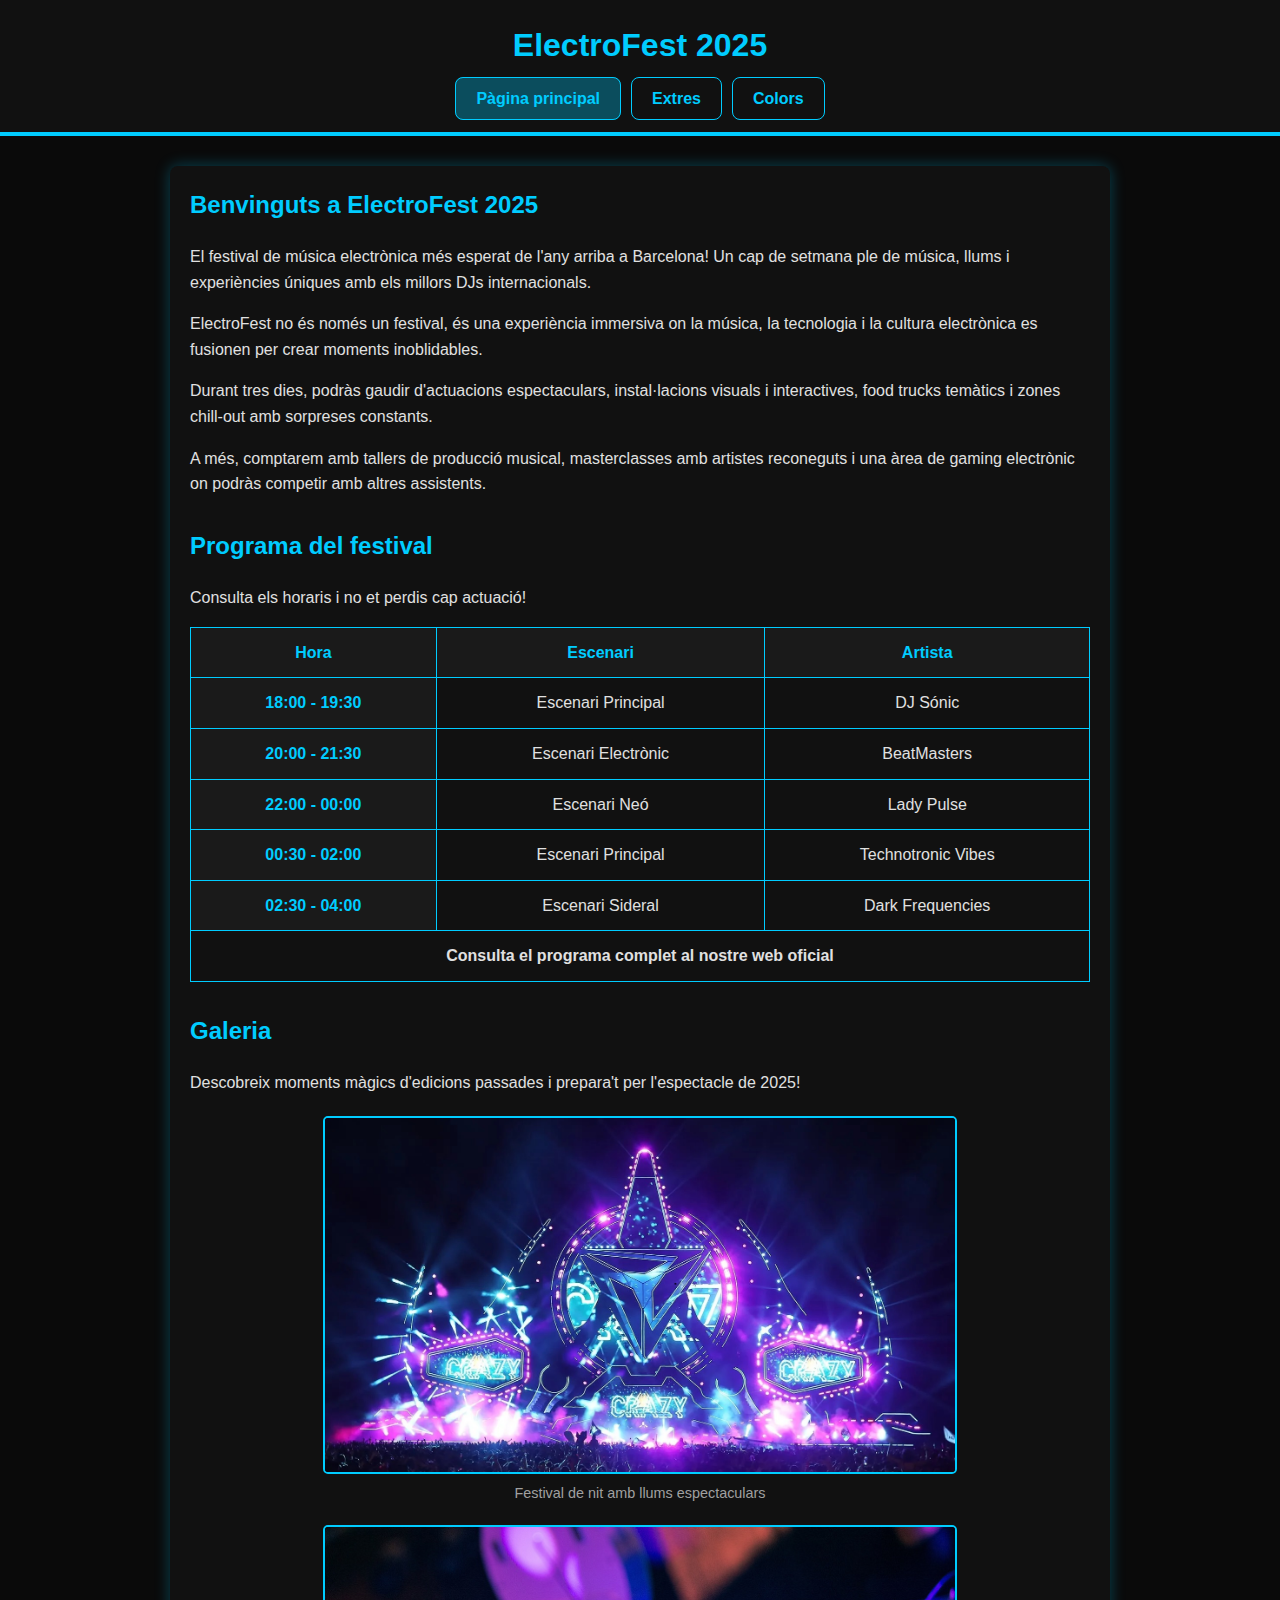
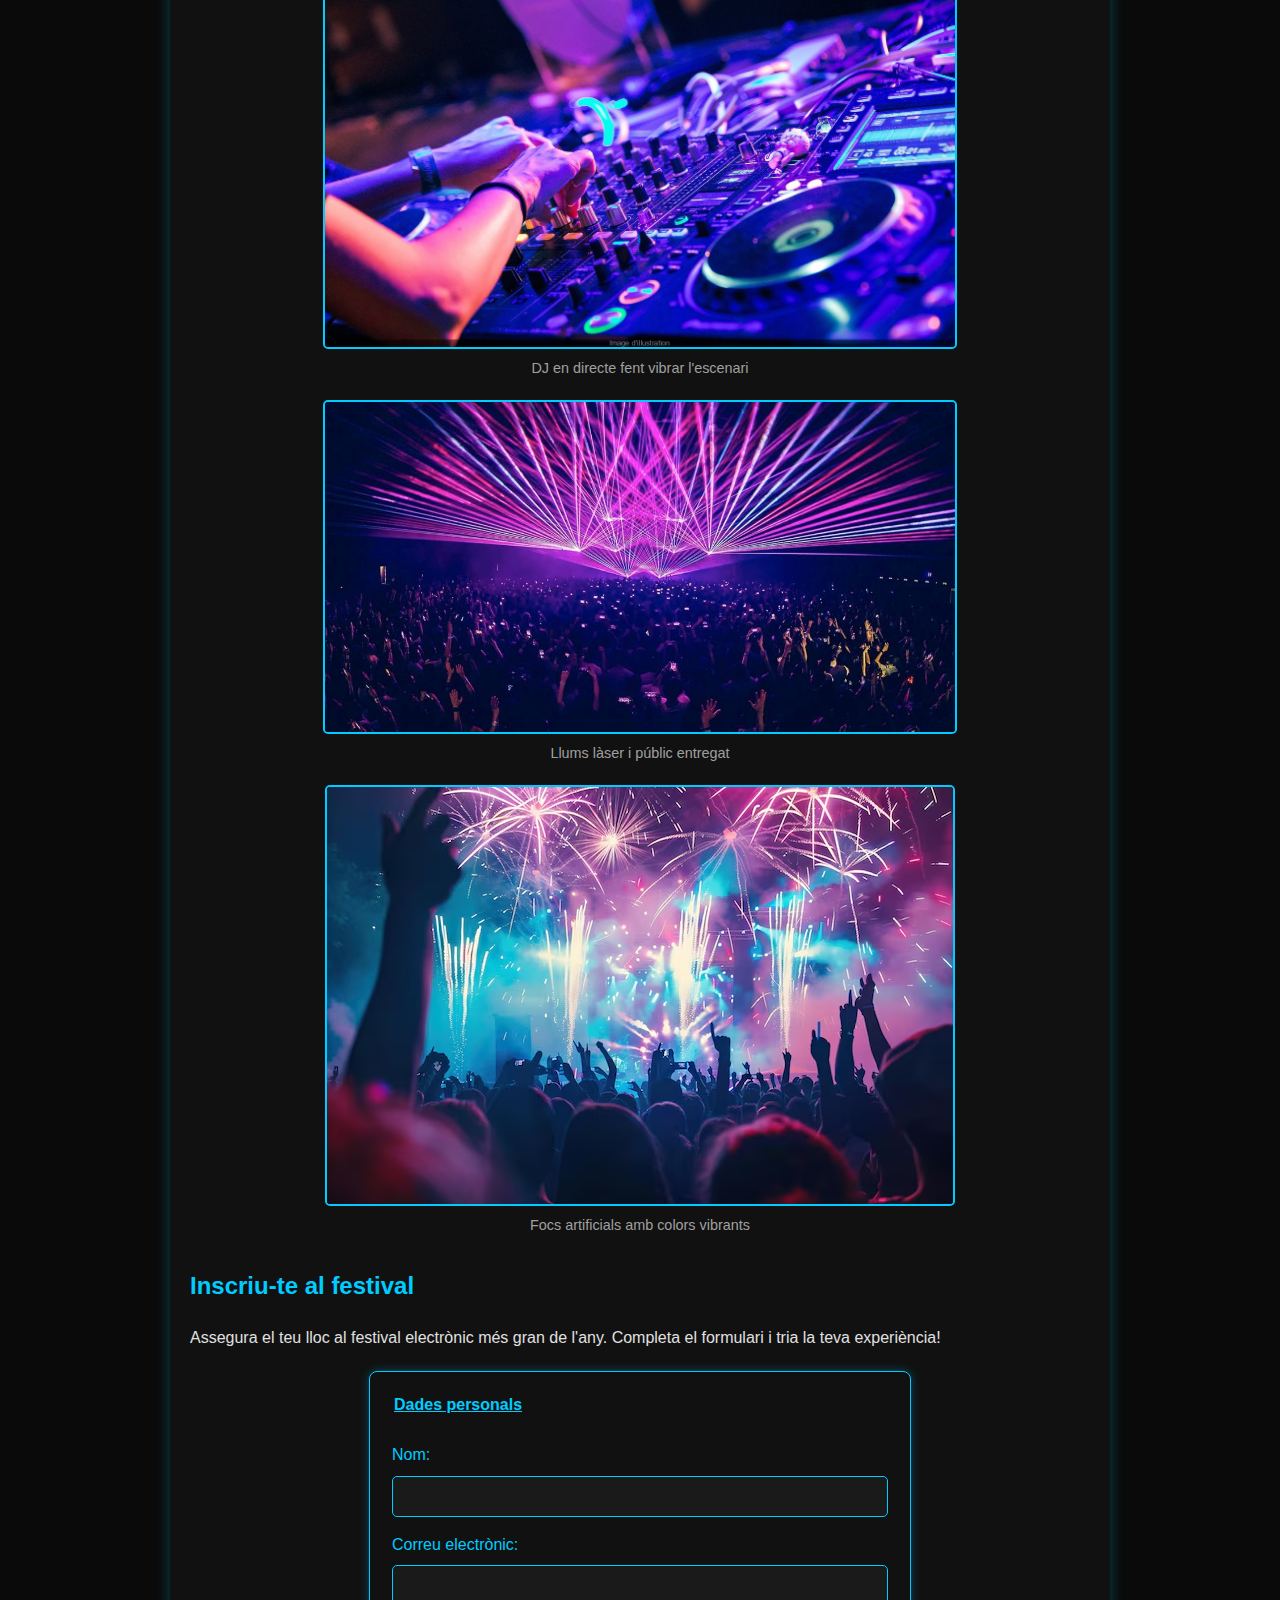
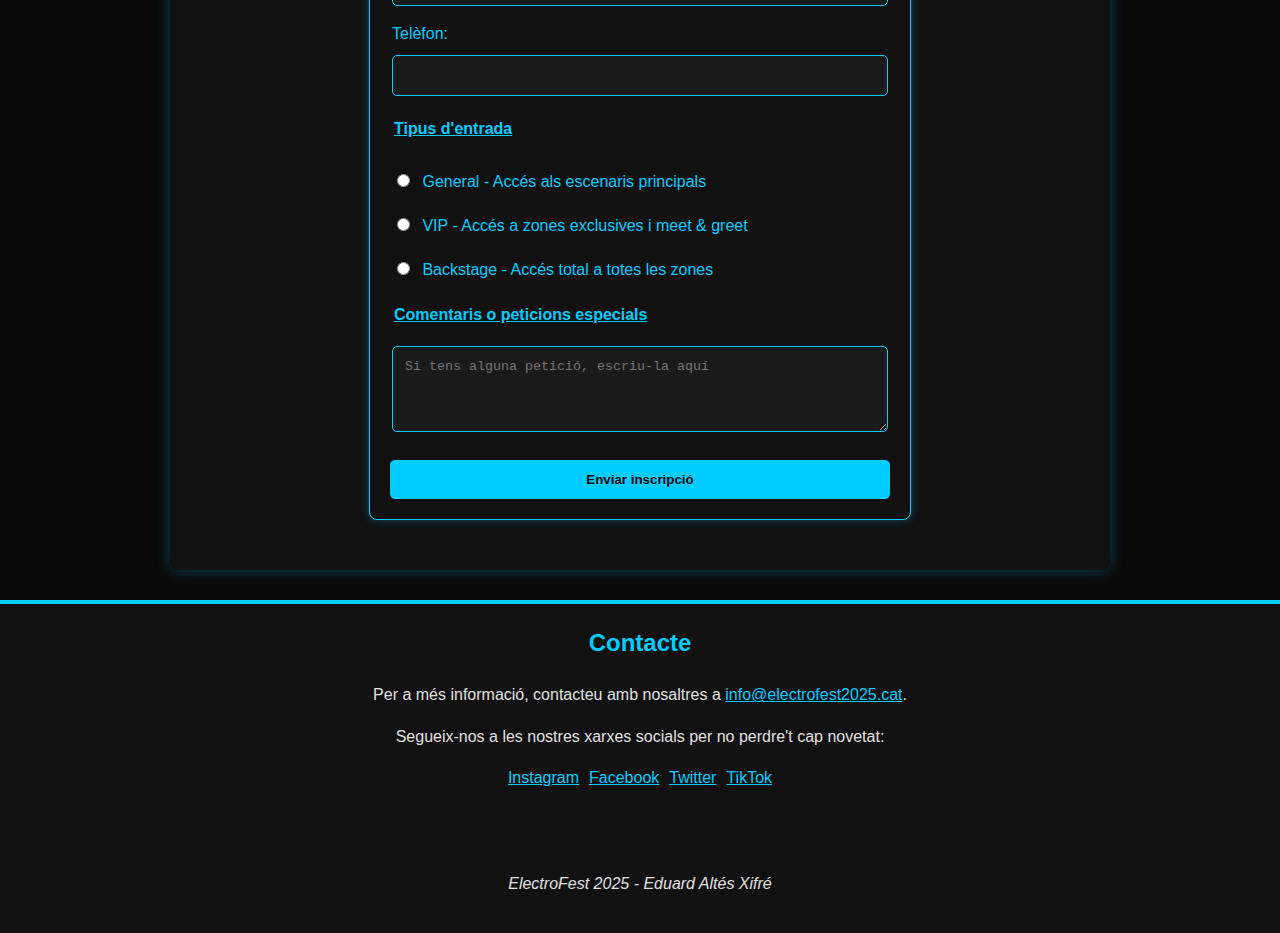
<file: index.html>
<!DOCTYPE html>
<html lang="ca">
<head>
    <meta charset="UTF-8">
    <meta name="viewport" content="width=device-width, initial-scale=1.0">
    <title>ElectroFest 2025</title>
    <link rel="stylesheet" href="styles.css">
    
</head>
<body>
    <header>
        <h1>ElectroFest 2025</h1>
        <nav>
            <ul>
                <li class="dropdown">
                    <a href="index.html" class="nav-link active" aria-label="Anar a la pàgina principal" aria-haspopup="true" aria-expanded="false">Pàgina principal</a>
                    <ul class="dropdown-content" role="menu">
                        <li role="none"><a href="index.html#presentacio" class="dropdown-item" role="menuitem" aria-label="Anar a la presentació">Presentació</a></li>
                        <li role="none"><a href="index.html#programa" class="dropdown-item" role="menuitem" aria-label="Anar al programa de l'esdeveniment">Programa</a></li>
                        <li role="none"><a href="index.html#galeria" class="dropdown-item" role="menuitem" aria-label="Anar a la galeria d'imatges">Galeria</a></li>
                        <li role="none"><a href="index.html#inscripcio" class="dropdown-item" role="menuitem" aria-label="Anar a la secció d'inscripció">Inscripció</a></li>
                        <li role="none"><a href="index.html#contacte" class="dropdown-item" role="menuitem" aria-label="Anar a zona de contacte">Contacte</a></li>
                    </ul>
                </li>
    
                <li class="dropdown">
                    <a href="tallers.html" class="nav-link" aria-label="Anar a la pàgina d'extres" aria-haspopup="true" aria-expanded="false">Extres</a>
                    <ul class="dropdown-content" role="menu">
                        <li role="none"><a href="tallers.html#tallers" class="dropdown-item" role="menuitem" aria-label="Anar a la informació del tallers">Tallers</a></li>
                        <li role="none"><a href="tallers.html#activitats" class="dropdown-item" role="menuitem" aria-label="Anar a la informació de les activitats">Activitats</a></li>
                        <li role="none"><a href="tallers.html#colaboradors" class="dropdown-item" role="menuitem" aria-label="Anar a la secció sobre els col·laboradors">Col·laboradors</a></li>
                    </ul>
                </li>

                <li class="dropdown">
                    <a href="colors.html" class="nav-link" aria-label="Anar a la pàgina d'extres" aria-haspopup="true" aria-expanded="false">Colors</a>
                    <ul class="dropdown-content" role="menu">
                        <li role="none"><a href="colors.html#firefox" class="dropdown-item" role="menuitem" aria-label="Anar a la ">Firefox</a></li>
                        <li role="none"><a href="colors.html#colors" class="dropdown-item" role="menuitem" aria-label="Anar a les proves d'accessibilitat d'AreMyColorsAccessible">AreMyColorsAccessible</a></li>
                        <li role="none"><a href="colors.html#extensions" class="dropdown-item" role="menuitem" aria-label="Anar a les proves d'accessibilitat amb extensions del navegador">Extensions</a></li>
                    </ul>
                </li>
            </ul>
        </nav>
    </header>

    <main role="main">
        <section id="presentacio" aria-labelledby="presentacio-heading">
            <h2 id="presentacio-heading">Benvinguts a ElectroFest 2025</h2>
            <p>El festival de música electrònica més esperat de l'any arriba a Barcelona! Un cap de setmana ple de música, llums i experiències úniques amb els millors DJs internacionals.</p>
            <p>ElectroFest no és només un festival, és una experiència immersiva on la música, la tecnologia i la cultura electrònica es fusionen per crear moments inoblidables.</p>
            <p>Durant tres dies, podràs gaudir d'actuacions espectaculars, instal·lacions visuals i interactives, food trucks temàtics i zones chill-out amb sorpreses constants.</p>
            <p>A més, comptarem amb tallers de producció musical, masterclasses amb artistes reconeguts i una àrea de gaming electrònic on podràs competir amb altres assistents.</p>
        </section>

        <section id="programa" aria-labelledby="programa-heading">
            <h2 id="programa-heading">Programa del festival</h2>
            <p>Consulta els horaris i no et perdis cap actuació!</p>
            <table role="grid" aria-labelledby="programa-heading">
                <thead>
                    <tr>
                        <th scope="col">Hora</th>
                        <th scope="col">Escenari</th>
                        <th scope="col">Artista</th>
                    </tr>
                </thead>
                <tbody>
                    <tr>
                        <th scope="row">18:00 - 19:30</th>
                        <td>Escenari Principal</td>
                        <td>DJ Sónic</td>
                    </tr>
                    <tr>
                        <th scope="row">20:00 - 21:30</th>
                        <td>Escenari Electrònic</td>
                        <td>BeatMasters</td>
                    </tr>
                    <tr>
                        <th scope="row">22:00 - 00:00</th>
                        <td>Escenari Neó</td>
                        <td>Lady Pulse</td>
                    </tr>
                    <tr>
                        <th scope="row">00:30 - 02:00</th>
                        <td>Escenari Principal</td>
                        <td>Technotronic Vibes</td>
                    </tr>
                    <tr>
                        <th scope="row">02:30 - 04:00</th>
                        <td>Escenari Sideral</td>
                        <td>Dark Frequencies</td>
                    </tr>
                </tbody>
                <tfoot>
                    <tr>
                        <td colspan="3">Consulta el programa complet al nostre web oficial</td>
                    </tr>
                </tfoot>
            </table>
        </section>

        <section id="galeria" aria-labelledby="galeria-heading">
            <h2 id="galeria-heading">Galeria</h2>
            <p>Descobreix moments màgics d'edicions passades i prepara't per l'espectacle de 2025!</p>
            <figure role="figure" aria-labelledby="img1-caption">
                <img src="./img/concert.jpg" alt="Vista panoràmica del festival de nit amb llums i públic">
                <figcaption id="img1-caption">Festival de nit amb llums espectaculars</figcaption>
            </figure>
            <figure role="figure" aria-labelledby="img2-caption">
                <img src="./img/dj-techno.jpg" alt="DJ actuant en directe">
                <figcaption id="img2-caption">DJ en directe fent vibrar l'escenari</figcaption>
            </figure>
            <figure role="figure" aria-labelledby="img3-caption">
                <img src="./img/neon-lights.jpg" alt="Joc de llums làser amb el públic ballant">
                <figcaption id="img3-caption">Llums làser i públic entregat</figcaption>
            </figure>
            <figure role="figure" aria-labelledby="img4-caption">
                <img src="./img/fireworks.jpg" alt="Focs artificials en mig del concert amb varietat de colors">
                <figcaption id="img4-caption">Focs artificials amb colors vibrants</figcaption>
            </figure>
        </section>

        <section id="inscripcio" aria-labelledby="inscripcio-heading">
            <h2 id="inscripcio-heading">Inscriu-te al festival</h2>
            <p>Assegura el teu lloc al festival electrònic més gran de l'any. Completa el formulari i tria la teva experiència!</p>
            <form role="form" aria-labelledby="inscripcio-heading">
                <fieldset id="dades-personals" aria-labelledby="dades-personals-legend">
                    <legend id="dades-personals-legend">Dades personals</legend>
                    <label for="nom">Nom:</label>
                    <input type="text" id="nom" name="nom" required aria-required="true">
                    <label for="email">Correu electrònic:</label>
                    <input type="email" id="email" name="email" required aria-required="true">
                    <label for="telefon">Telèfon:</label>
                    <input type="tel" id="telefon" name="telefon">
                </fieldset>

                <fieldset id="tipus-entrades" aria-labelledby="tipus-entrades-legend">
                    <legend id="tipus-entrades-legend">Tipus d'entrada</legend>
                    <label>
                        <input type="radio" name="entrada" value="General" required aria-required="true">
                        General - Accés als escenaris principals
                    </label>
                    <label>
                        <input type="radio" name="entrada" value="VIP">
                        VIP - Accés a zones exclusives i meet & greet
                    </label>
                    <label>
                        <input type="radio" name="entrada" value="Backstage">
                        Backstage - Accés total a totes les zones
                    </label>
                </fieldset>

                <fieldset aria-labelledby="comentaris-legend">
                    <legend id="comentaris-legend">Comentaris o peticions especials</legend>
                    <textarea id="comentaris" name="comentaris" rows="4" placeholder="Si tens alguna petició, escriu-la aquí"></textarea>
                </fieldset>                
                
                <button type="submit" role="button">Enviar inscripció</button>
            </form>
        </section>
    </main>

    <footer id="contacte" role="contentinfo">
        <h2>Contacte</h2>
        <p>Per a més informació, contacteu amb nosaltres a <a href="mailto:info@electrofest2025.cat">info@electrofest2025.cat</a>.</p>
        <p>Segueix-nos a les nostres xarxes socials per no perdre't cap novetat:</p>
        <ul id="xarxes-socials">
            <li><a href="https://www.instagram.com" target="_blank" rel="noopener noreferrer" aria-label="Instagram (s'obre en una pestanya nova)">Instagram</a></li>
            <li><a href="https://www.facebook.com" target="_blank" rel="noopener noreferrer" aria-label="Facebook (s'obre en una pestanya nova)">Facebook</a></li>
            <li><a href="https://www.twitter.com" target="_blank" rel="noopener noreferrer" aria-label="Twitter (s'obre en una pestanya nova)">Twitter</a></li>
            <li><a href="https://www.tiktok.com" target="_blank" rel="noopener noreferrer" aria-label="TikTok (s'obre en una pestanya nova)">TikTok</a></li>
        </ul>        
        <p id="copyright">ElectroFest 2025 - Eduard Altés Xifré</p>
    </footer>

    <script src="navbar.js"></script>
</body>
</html>
</file>
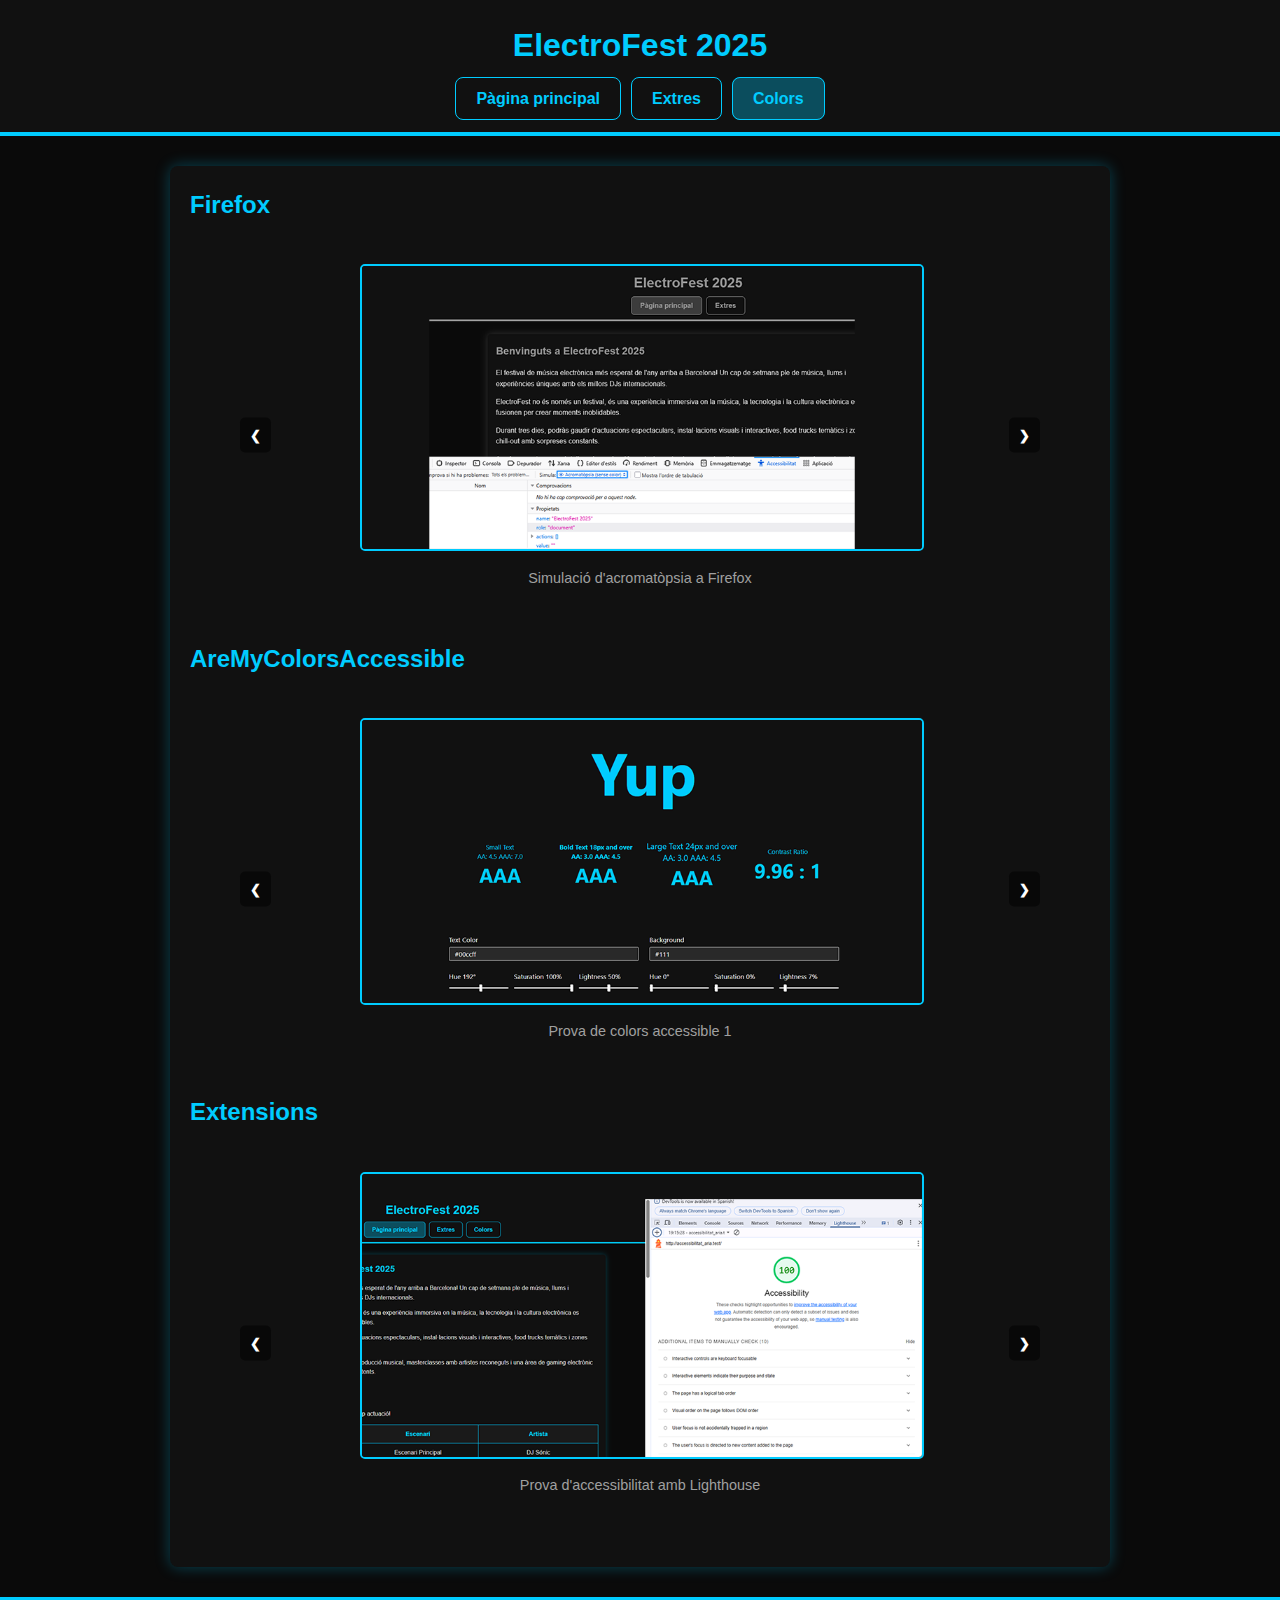
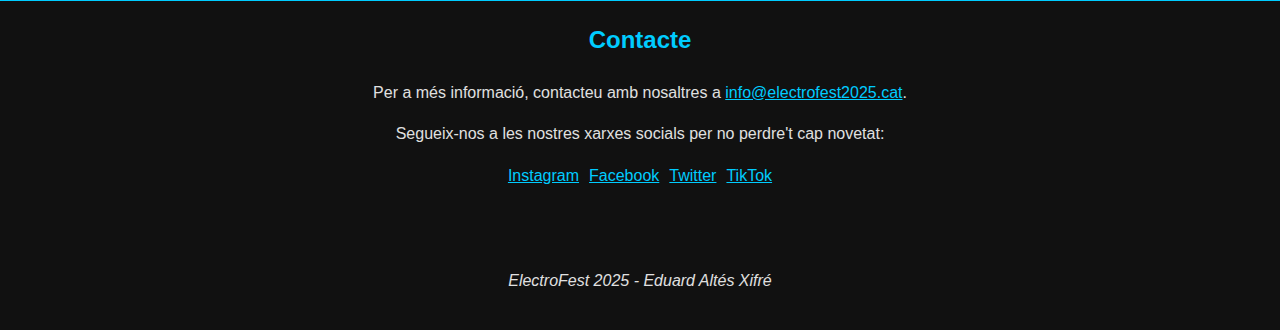
<file: colors.html>
<!DOCTYPE html>
<html lang="ca">
<head>
    <meta charset="UTF-8">
    <meta name="viewport" content="width=device-width, initial-scale=1.0">
    <title>ElectroFest 2025 - Extres</title>
    <link rel="stylesheet" href="styles.css">
</head>
<body>
    <header>
        <h1>ElectroFest 2025</h1>
        <nav>
            <ul>
                <li class="dropdown">
                    <a href="index.html" class="nav-link" aria-label="Anar a la pàgina principal" aria-haspopup="true" aria-expanded="false">Pàgina principal</a>
                    <ul class="dropdown-content" role="menu">
                        <li role="none"><a href="index.html#presentacio" class="dropdown-item" role="menuitem" aria-label="Anar a la presentació">Presentació</a></li>
                        <li role="none"><a href="index.html#programa" class="dropdown-item" role="menuitem" aria-label="Anar al programa de l'esdeveniment">Programa</a></li>
                        <li role="none"><a href="index.html#galeria" class="dropdown-item" role="menuitem" aria-label="Anar a la galeria d'imatges">Galeria</a></li>
                        <li role="none"><a href="index.html#inscripcio" class="dropdown-item" role="menuitem" aria-label="Anar a la secció d'inscripció">Inscripció</a></li>
                        <li role="none"><a href="index.html#contacte" class="dropdown-item" role="menuitem" aria-label="Anar a zona de contacte">Contacte</a></li>
                    </ul>
                </li>
    
                <li class="dropdown">
                    <a href="tallers.html" class="nav-link" aria-label="Anar a la pàgina d'extres" aria-haspopup="true" aria-expanded="false">Extres</a>
                    <ul class="dropdown-content" role="menu">
                        <li role="none"><a href="tallers.html#tallers" class="dropdown-item" role="menuitem" aria-label="Anar a la informació del tallers">Tallers</a></li>
                        <li role="none"><a href="tallers.html#activitats" class="dropdown-item" role="menuitem" aria-label="Anar a la informació de les activitats">Activitats</a></li>
                        <li role="none"><a href="tallers.html#colaboradors" class="dropdown-item" role="menuitem" aria-label="Anar a la secció sobre els col·laboradors">Col·laboradors</a></li>
                    </ul>
                </li>

                <li class="dropdown">
                    <a href="colors.html" class="nav-link active" aria-label="Anar a la pàgina d'extres" aria-haspopup="true" aria-expanded="false">Colors</a>
                    <ul class="dropdown-content" role="menu">
                        <li role="none"><a href="colors.html#firefox" class="dropdown-item" role="menuitem" aria-label="Anar a la ">Firefox</a></li>
                        <li role="none"><a href="colors.html#colors" class="dropdown-item" role="menuitem" aria-label="Anar a les proves d'accessibilitat d'AreMyColorsAccessible">AreMyColorsAccessible</a></li>
                        <li role="none"><a href="colors.html#extensions" class="dropdown-item" role="menuitem" aria-label="Anar a les proves d'accessibilitat amb extensions del navegador">Extensions</a></li>
                    </ul>
                </li>
            </ul>
        </nav>
    </header>

    <main>
        <section id="firefox">
            <h2>Firefox</h2>
            <div class="carousel" aria-label="Carrusel de proves amb Firefox">
                <button class="prev" aria-label="Anterior">&#10094;</button>
                <div class="carousel-container">
                    <figure>
                        <img src="img/accessibility/firefox_acromatopsia.png" alt="Simulació d'acromatòpsia a Firefox">
                        <figcaption>Simulació d'acromatòpsia a Firefox</figcaption>
                    </figure>
                    <figure>
                        <img src="img/accessibility/firefox_contrast_loss.png" alt="Prova de pèrdua de contrast a Firefox">
                        <figcaption>Prova de pèrdua de contrast a Firefox</figcaption>
                    </figure>
                    <figure>
                        <img src="img/accessibility/firefox_euteranopia.png" alt="Simulació d'euteranòpsia a Firefox">
                        <figcaption>Simulació d'euteranòpsia a Firefox</figcaption>
                    </figure>
                    <figure>
                        <img src="img/accessibility/firefox_protanopia.png" alt="Simulació de protanòpsia a Firefox">
                        <figcaption>Simulació de protanòpsia a Firefox</figcaption>
                    </figure>
                    <figure>
                        <img src="img/accessibility/firefox_trianopia.png" alt="Simulació de tritanòpsia a Firefox">
                        <figcaption>Simulació de tritanòpsia a Firefox</figcaption>
                    </figure>
                </div>
                <button class="next" aria-label="Següent">&#10095;</button>
            </div>
        </section>
    
        <section id="colors">
            <h2>AreMyColorsAccessible</h2>
            <div class="carousel" aria-label="Carrusel de proves amb AreMyColorsAccessible">
                <button class="prev" aria-label="Anterior">&#10094;</button>
                <div class="carousel-container">
                    <figure>
                        <img src="img/accessibility/aremycolorsaccessible.png" alt="Prova de colors accessible 1">
                        <figcaption>Prova de colors accessible 1</figcaption>
                    </figure>
                    <figure>
                        <img src="img/accessibility/aremycolorsaccessible2.png" alt="Prova de colors accessible 2">
                        <figcaption>Prova de colors accessible 2</figcaption>
                    </figure>
                    <figure>
                        <img src="img/accessibility/aremycolorsaccessible3.png" alt="Prova de colors accessible 3">
                        <figcaption>Prova de colors accessible 3</figcaption>
                    </figure>
                    <figure>
                        <img src="img/accessibility/aremycolorsaccessible4.png" alt="Prova de colors accessible 4">
                        <figcaption>Prova de colors accessible 4</figcaption>
                    </figure>
                    <figure>
                        <img src="img/accessibility/aremycolorsaccessible5.png" alt="Prova de colors accessible 5">
                        <figcaption>Prova de colors accessible 5</figcaption>
                    </figure>
                </div>
                <button class="next" aria-label="Següent">&#10095;</button>
            </div>
        </section>
    
        <section id="extensions">
            <h2>Extensions</h2>
            <div class="carousel" aria-label="Carrusel de proves amb extensions del navegador">
                <button class="prev" aria-label="Anterior">&#10094;</button>
                <div class="carousel-container">
                    <figure>
                        <img src="img/accessibility/lighthouse.png" alt="Prova d'accessibilitat amb Lighthouse">
                        <figcaption>Prova d'accessibilitat amb Lighthouse</figcaption>
                    </figure>
                    <figure>
                        <img src="img/accessibility/wcag_aa.png" alt="Validació WCAG nivell AA">
                        <figcaption>Validació WCAG nivell AA</figcaption>
                    </figure>
                    <figure>
                        <img src="img/accessibility/wcag_aaa.png" alt="Validació WCAG nivell AAA">
                        <figcaption>Validació WCAG nivell AAA</figcaption>
                    </figure>
                    <figure>
                        <img src="img/accessibility/web_helper.png" alt="Prova amb Web Helper">
                        <figcaption>Prova amb Web Helper</figcaption>
                    </figure>
                    <figure>
                        <img src="img/accessibility/web_insights.png" alt="Prova amb Web Insights">
                        <figcaption>Prova amb Web Insights</figcaption>
                    </figure>
                </div>
                <button class="next" aria-label="Següent">&#10095;</button>
            </div>
        </section>
    </main>    

    <footer id="contacte" role="contentinfo">
        <h2>Contacte</h2>
        <p>Per a més informació, contacteu amb nosaltres a <a href="mailto:info@electrofest2025.cat">info@electrofest2025.cat</a>.</p>
        <p>Segueix-nos a les nostres xarxes socials per no perdre't cap novetat:</p>
        <ul id="xarxes-socials">
            <li><a href="https://www.instagram.com" target="_blank" rel="noopener noreferrer" aria-label="Instagram (s'obre en una pestanya nova)">Instagram</a></li>
            <li><a href="https://www.facebook.com" target="_blank" rel="noopener noreferrer" aria-label="Facebook (s'obre en una pestanya nova)">Facebook</a></li>
            <li><a href="https://www.twitter.com" target="_blank" rel="noopener noreferrer" aria-label="Twitter (s'obre en una pestanya nova)">Twitter</a></li>
            <li><a href="https://www.tiktok.com" target="_blank" rel="noopener noreferrer" aria-label="TikTok (s'obre en una pestanya nova)">TikTok</a></li>
        </ul>        
        <p id="copyright">ElectroFest 2025 - Eduard Altés Xifré</p>
    </footer>

    <script src="navbar.js"></script>
    <script src="carousel.js"></script>
</body>
</html>
</file>
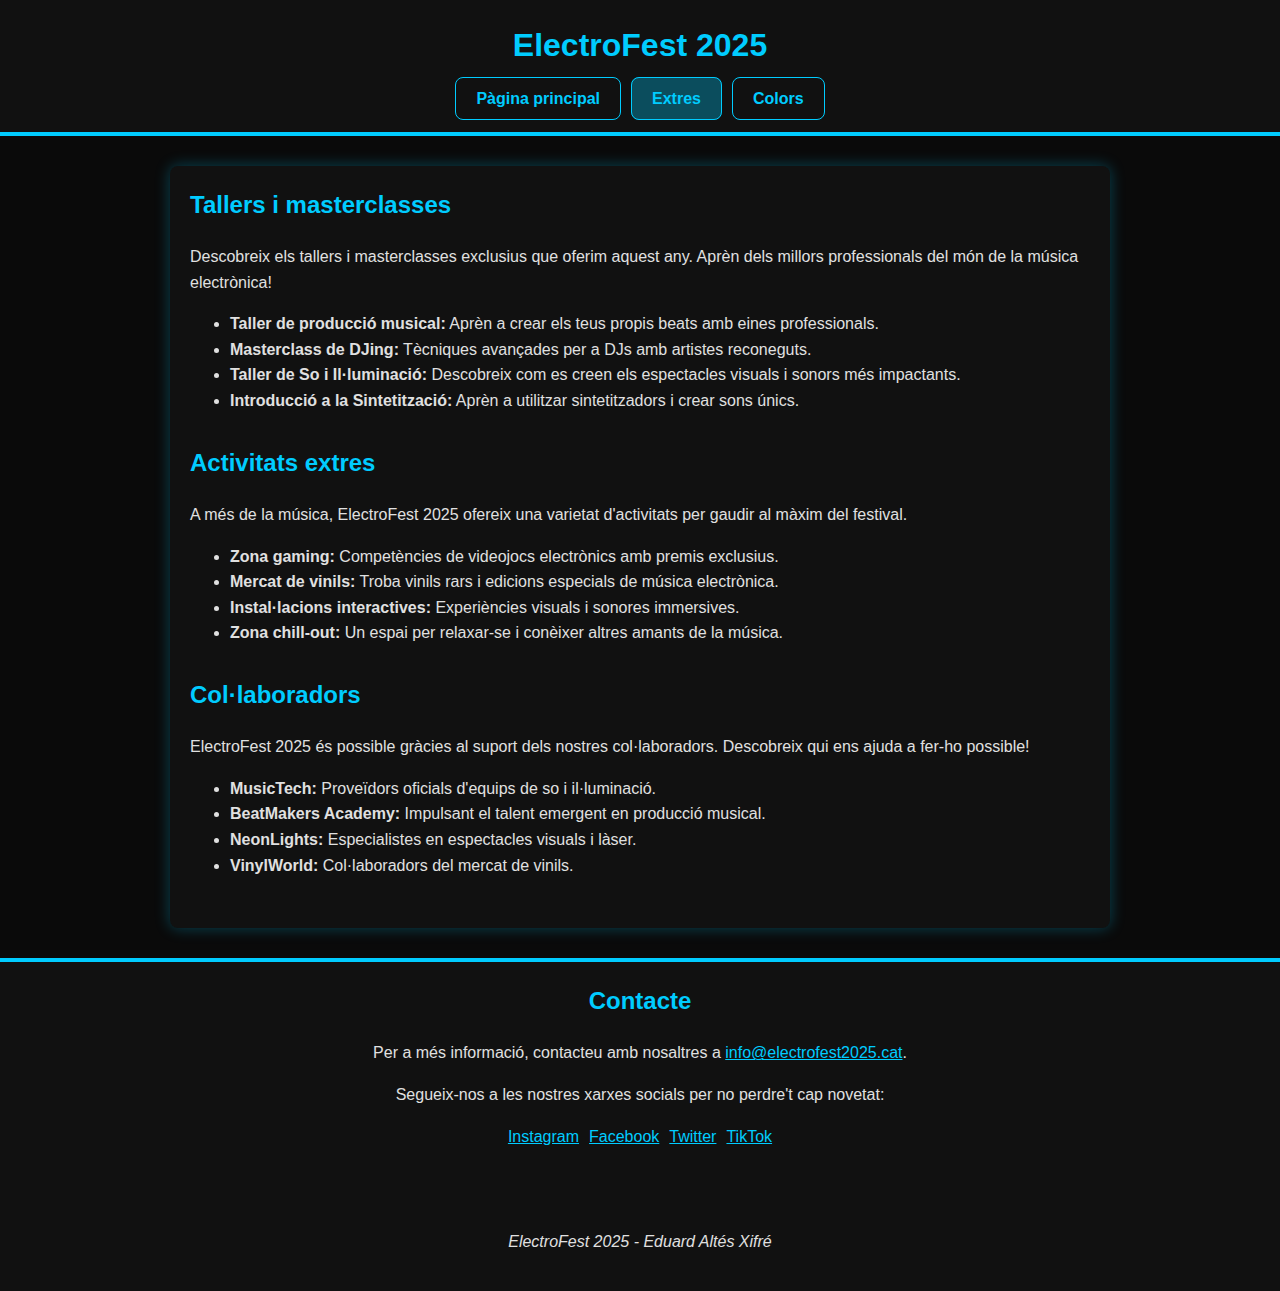
<file: tallers.html>
<!DOCTYPE html>
<html lang="ca">
<head>
    <meta charset="UTF-8">
    <meta name="viewport" content="width=device-width, initial-scale=1.0">
    <title>ElectroFest 2025 - Extres</title>
    <link rel="stylesheet" href="styles.css">
</head>
<body>
    <header>
        <h1>ElectroFest 2025</h1>
        <nav>
            <ul>
                <li class="dropdown">
                    <a href="index.html" class="nav-link" aria-label="Anar a la pàgina principal" aria-haspopup="true" aria-expanded="false">Pàgina principal</a>
                    <ul class="dropdown-content" role="menu">
                        <li role="none"><a href="index.html#presentacio" class="dropdown-item" role="menuitem" aria-label="Anar a la presentació">Presentació</a></li>
                        <li role="none"><a href="index.html#programa" class="dropdown-item" role="menuitem" aria-label="Anar al programa de l'esdeveniment">Programa</a></li>
                        <li role="none"><a href="index.html#galeria" class="dropdown-item" role="menuitem" aria-label="Anar a la galeria d'imatges">Galeria</a></li>
                        <li role="none"><a href="index.html#inscripcio" class="dropdown-item" role="menuitem" aria-label="Anar a la secció d'inscripció">Inscripció</a></li>
                        <li role="none"><a href="index.html#contacte" class="dropdown-item" role="menuitem" aria-label="Anar a zona de contacte">Contacte</a></li>
                    </ul>
                </li>
    
                <li class="dropdown">
                    <a href="tallers.html" class="nav-link active" aria-label="Anar a la pàgina d'extres" aria-haspopup="true" aria-expanded="false">Extres</a>
                    <ul class="dropdown-content" role="menu">
                        <li role="none"><a href="tallers.html#tallers" class="dropdown-item" role="menuitem" aria-label="Anar a la informació del tallers">Tallers</a></li>
                        <li role="none"><a href="tallers.html#activitats" class="dropdown-item" role="menuitem" aria-label="Anar a la informació de les activitats">Activitats</a></li>
                        <li role="none"><a href="tallers.html#colaboradors" class="dropdown-item" role="menuitem" aria-label="Anar a la secció sobre els col·laboradors">Col·laboradors</a></li>
                    </ul>
                </li>
                
                <li class="dropdown">
                    <a href="colors.html" class="nav-link" aria-label="Anar a la pàgina d'extres" aria-haspopup="true" aria-expanded="false">Colors</a>
                    <ul class="dropdown-content" role="menu">
                        <li role="none"><a href="colors.html#firefox" class="dropdown-item" role="menuitem" aria-label="Anar a la ">Firefox</a></li>
                        <li role="none"><a href="colors.html#colors" class="dropdown-item" role="menuitem" aria-label="Anar a les proves d'accessibilitat d'AreMyColorsAccessible">AreMyColorsAccessible</a></li>
                        <li role="none"><a href="colors.html#extensions" class="dropdown-item" role="menuitem" aria-label="Anar a les proves d'accessibilitat amb extensions del navegador">Extensions</a></li>
                    </ul>
                </li>
            </ul>
        </nav>
    </header>

    <main role="main">
        <section id="tallers" aria-labelledby="tallers-heading">
            <h2 id="tallers-heading">Tallers i masterclasses</h2>
            <p>Descobreix els tallers i masterclasses exclusius que oferim aquest any. Aprèn dels millors professionals del món de la música electrònica!</p>
            <ul>
                <li><strong>Taller de producció musical:</strong> Aprèn a crear els teus propis beats amb eines professionals.</li>
                <li><strong>Masterclass de DJing:</strong> Tècniques avançades per a DJs amb artistes reconeguts.</li>
                <li><strong>Taller de So i Il·luminació:</strong> Descobreix com es creen els espectacles visuals i sonors més impactants.</li>
                <li><strong>Introducció a la Sintetització:</strong> Aprèn a utilitzar sintetitzadors i crear sons únics.</li>
            </ul>
        </section>

        <section id="activitats" aria-labelledby="activitats-heading">
            <h2 id="activitats-heading">Activitats extres</h2>
            <p>A més de la música, ElectroFest 2025 ofereix una varietat d'activitats per gaudir al màxim del festival.</p>
            <ul>
                <li><strong>Zona gaming:</strong> Competències de videojocs electrònics amb premis exclusius.</li>
                <li><strong>Mercat de vinils:</strong> Troba vinils rars i edicions especials de música electrònica.</li>
                <li><strong>Instal·lacions interactives:</strong> Experiències visuals i sonores immersives.</li>
                <li><strong>Zona chill-out:</strong> Un espai per relaxar-se i conèixer altres amants de la música.</li>
            </ul>
        </section>

        <section id="colaboradors" aria-labelledby="colaboradors-heading">
            <h2 id="colaboradors-heading">Col·laboradors</h2>
            <p>ElectroFest 2025 és possible gràcies al suport dels nostres col·laboradors. Descobreix qui ens ajuda a fer-ho possible!</p>
            <ul>
                <li><strong>MusicTech:</strong> Proveïdors oficials d'equips de so i il·luminació.</li>
                <li><strong>BeatMakers Academy:</strong> Impulsant el talent emergent en producció musical.</li>
                <li><strong>NeonLights:</strong> Especialistes en espectacles visuals i làser.</li>
                <li><strong>VinylWorld:</strong> Col·laboradors del mercat de vinils.</li>
            </ul>
        </section>
    </main>

    <footer id="contacte" role="contentinfo">
        <h2>Contacte</h2>
        <p>Per a més informació, contacteu amb nosaltres a <a href="mailto:info@electrofest2025.cat">info@electrofest2025.cat</a>.</p>
        <p>Segueix-nos a les nostres xarxes socials per no perdre't cap novetat:</p>
        <ul id="xarxes-socials">
            <li><a href="https://www.instagram.com" target="_blank" rel="noopener noreferrer" aria-label="Instagram (s'obre en una pestanya nova)">Instagram</a></li>
            <li><a href="https://www.facebook.com" target="_blank" rel="noopener noreferrer" aria-label="Facebook (s'obre en una pestanya nova)">Facebook</a></li>
            <li><a href="https://www.twitter.com" target="_blank" rel="noopener noreferrer" aria-label="Twitter (s'obre en una pestanya nova)">Twitter</a></li>
            <li><a href="https://www.tiktok.com" target="_blank" rel="noopener noreferrer" aria-label="TikTok (s'obre en una pestanya nova)">TikTok</a></li>
        </ul>        
        <p id="copyright">ElectroFest 2025 - Eduard Altés Xifré</p>
    </footer>

    <script src="navbar.js"></script>
</body>
</html>
</file>
<file: styles.css>
body {
    font-family: Arial, sans-serif;
    margin: 0;
    padding: 0;
    background-color: #0a0a0a;
    color: #E0E0E0;
    line-height: 1.6;
}

header {
    background-color: #111;
    padding: 20px 10px;
    text-align: center;
    border-bottom: 4px solid #00ccff;
}

h1 {
    margin: 0;
    font-size: 2rem;
    color: #00ccff;
}

a {
    color: #00ccff;
}

a:hover {
    color: #6be1ff;
}

nav ul {
    padding: 0;
    margin: 15px 0 0;
    list-style: none;
    display: flex;
    justify-content: center;
    flex-wrap: wrap;
    gap: 10px;
}

nav a {
    color: #00ccff;
    text-decoration: none;
    font-weight: bold;
    padding: 12px 20px;
    background-color: transparent;
    border: 1px solid #00ccff;
    border-radius: 8px;
    transition: background-color 0.3s ease, transform 0.2s ease;
}

nav a:hover, nav a:focus {
    background-color: #1a1a1a;
    outline: 3px solid #00ccff;
    transform: scale(1.05);
}

.main-page {
    background-color: #00ccff54;
}

main {
    padding: 20px;
    max-width: 900px;
    margin: 30px auto;
    background: #111;
    border-radius: 8px;
    box-shadow: 0 0 15px rgba(0, 204, 255, 0.3);
}

h1, h2, h3 {
    color: #00ccff;
    margin-top: 0;
}

section {
    margin-bottom: 30px;
}

figure {
    display: flex;
    flex-direction: column;
    align-items: center;
    width: 70%;
    margin: 20px auto;
}

img {
    max-width: 100%;
    height: auto;
    border: 2px solid #00ccff;
    border-radius: 5px;
    transition: transform 0.3s ease;
}

img:hover {
    transform: scale(1.03);
}

figcaption {
    font-size: 0.9em;
    color: #A0A0A0;
    margin-top: 8px;
    text-align: center;
}

form {
    display: flex;
    flex-direction: column;
    max-width: 500px;
    margin: 20px auto;
    padding: 20px;
    background: #111;
    border: 1px solid #00ccff;
    border-radius: 8px;
    box-shadow: 0 0 10px rgba(0, 204, 255, 0.3);
}

fieldset {
    border: none;
    padding: 0;
    margin-bottom: 20px;
    display: flex;
    flex-direction: column;
    gap: 0px;
}

legend {
    font-weight: bold;
    color: #00ccff;
    margin-bottom: 10px;
    text-decoration: underline;
}

label {
    margin-top: 15px;
    font-weight: 1200;
    color: #00ccff;
}

#tipus-entrades label {
    font-weight: 100;
}

input, textarea, button {
    margin-top: 8px;
    padding: 12px;
    border: 1px solid #00ccff;
    border-radius: 5px;
    background-color: #1a1a1a;
    color: #E0E0E0;
}

input[type="radio"] {
    margin-right: 8px;
}

button {
    background-color: #00ccff;
    color: #0a0a0a;
    font-weight: bold;
    border: none;
    cursor: pointer;
    transition: background-color 0.3s ease, transform 0.2s ease;
}

button:hover {
    background-color: #0099cc;
    transform: translateY(-2px);
}

table {
    width: 100%;
    border-collapse: collapse;
    margin-top: 10px;
}

th, td {
    border: 1px solid #00ccff;
    padding: 12px;
    text-align: center;
}

th {
    background-color: #1a1a1a;
    color: #00ccff;
}

tfoot {
    background-color: #111;
    font-weight: bold;
}

#contacte {
    text-align: center;
    padding: 20px;
    background: #111;
    color: #E0E0E0;
    margin-top: 20px;
    border-top: 4px solid #00ccff;
}

#xarxes-socials {
    display: flex;
    list-style-type: none;
    justify-content: center;
    align-items: center;
    padding: 0;
    margin: 0; 
    gap: 10px;
}

#copyright {
    margin-top: 80px;
    font-style: italic;
}

/* Estilos para los menús desplegables */
.dropdown {
    position: relative;
}

.dropdown-content {
    display: none;
    position: absolute;
    top: 100%;
    left: 0;
    background-color: #111;
    border: 1px solid #00ccff;
    border-radius: 8px;
    box-shadow: 0 0 15px rgba(0, 204, 255, 0.3);
    z-index: 1000;
    min-width: 160px;
    padding: 10px 0;
}

.dropdown-content li {
    margin: 0;
}

.dropdown-content .dropdown-item {
    display: block;
    padding: 10px 20px;
    color: #00ccff;
    text-decoration: none;
    background-color: transparent;
    border: none;
    border-radius: 0;
    transition: background-color 0.3s ease, transform 0.2s ease;
}

.dropdown-content .dropdown-item:hover,
.dropdown-content .dropdown-item:focus {
    background-color: #1a1a1a;
    outline: 3px solid #00ccff;
    transform: scale(1.05);
}

.dropdown[data-open="true"] .dropdown-content {
    display: block;
}

.dropdown-item:focus {
    outline: 3px solid #00ccff;
    background-color: #1a1a1a;
}

.nav-link[aria-expanded="true"] {
    background-color: #1a1a1a;
    outline: 3px solid #00ccff;
}

.dropdown:hover .dropdown-content {
    display: block;
}

.nav-link {
    color: #00ccff;
    text-decoration: none;
    font-weight: bold;
    padding: 12px 20px;
    background-color: transparent;
    border: 1px solid #00ccff;
    border-radius: 8px;
    transition: background-color 0.3s ease, transform 0.2s ease;
}

.nav-link:hover,
.nav-link:focus {
    background-color: #1a1a1a;
    outline: 3px solid #00ccff;
    transform: scale(1.05);
}

.active {
    background-color: #00ccff52;
}

/* Carousel container */
.carousel {
    display: flex;
    position: relative;
    width: 100%;
    max-width: 800px; /* Adjust this as needed */
    margin: 20px auto;
}

/* Carousel images */
.carousel-container {
    display: flex;
    width: 1000px;
    overflow: hidden;
    position: relative;
}

.carousel button {
    background-color: rgba(0, 0, 0, 0.5);
    color: #fff;
    border: none;
    padding: 10px;
    cursor: pointer;
    position: absolute;
    top: 50%;
    transform: translateY(-50%);
    z-index: 10;
}

.carousel button.prev {
    left: 0;
}

.carousel button.next {
    right: 0;
}


.carousel-container {
    display: flex;
    transition: transform 0.5s ease;
}

@media (max-width: 600px) {
    nav ul {
        flex-direction: column;
        gap: 25px;
    }

    nav a {
        width: 100%;
        text-align: center;
    }

    form {
        width: 90%;
    }

    .dropdown-item {
        align-items: center;
        width: fit-content;
        text-align: center;
    }
}
</file>
